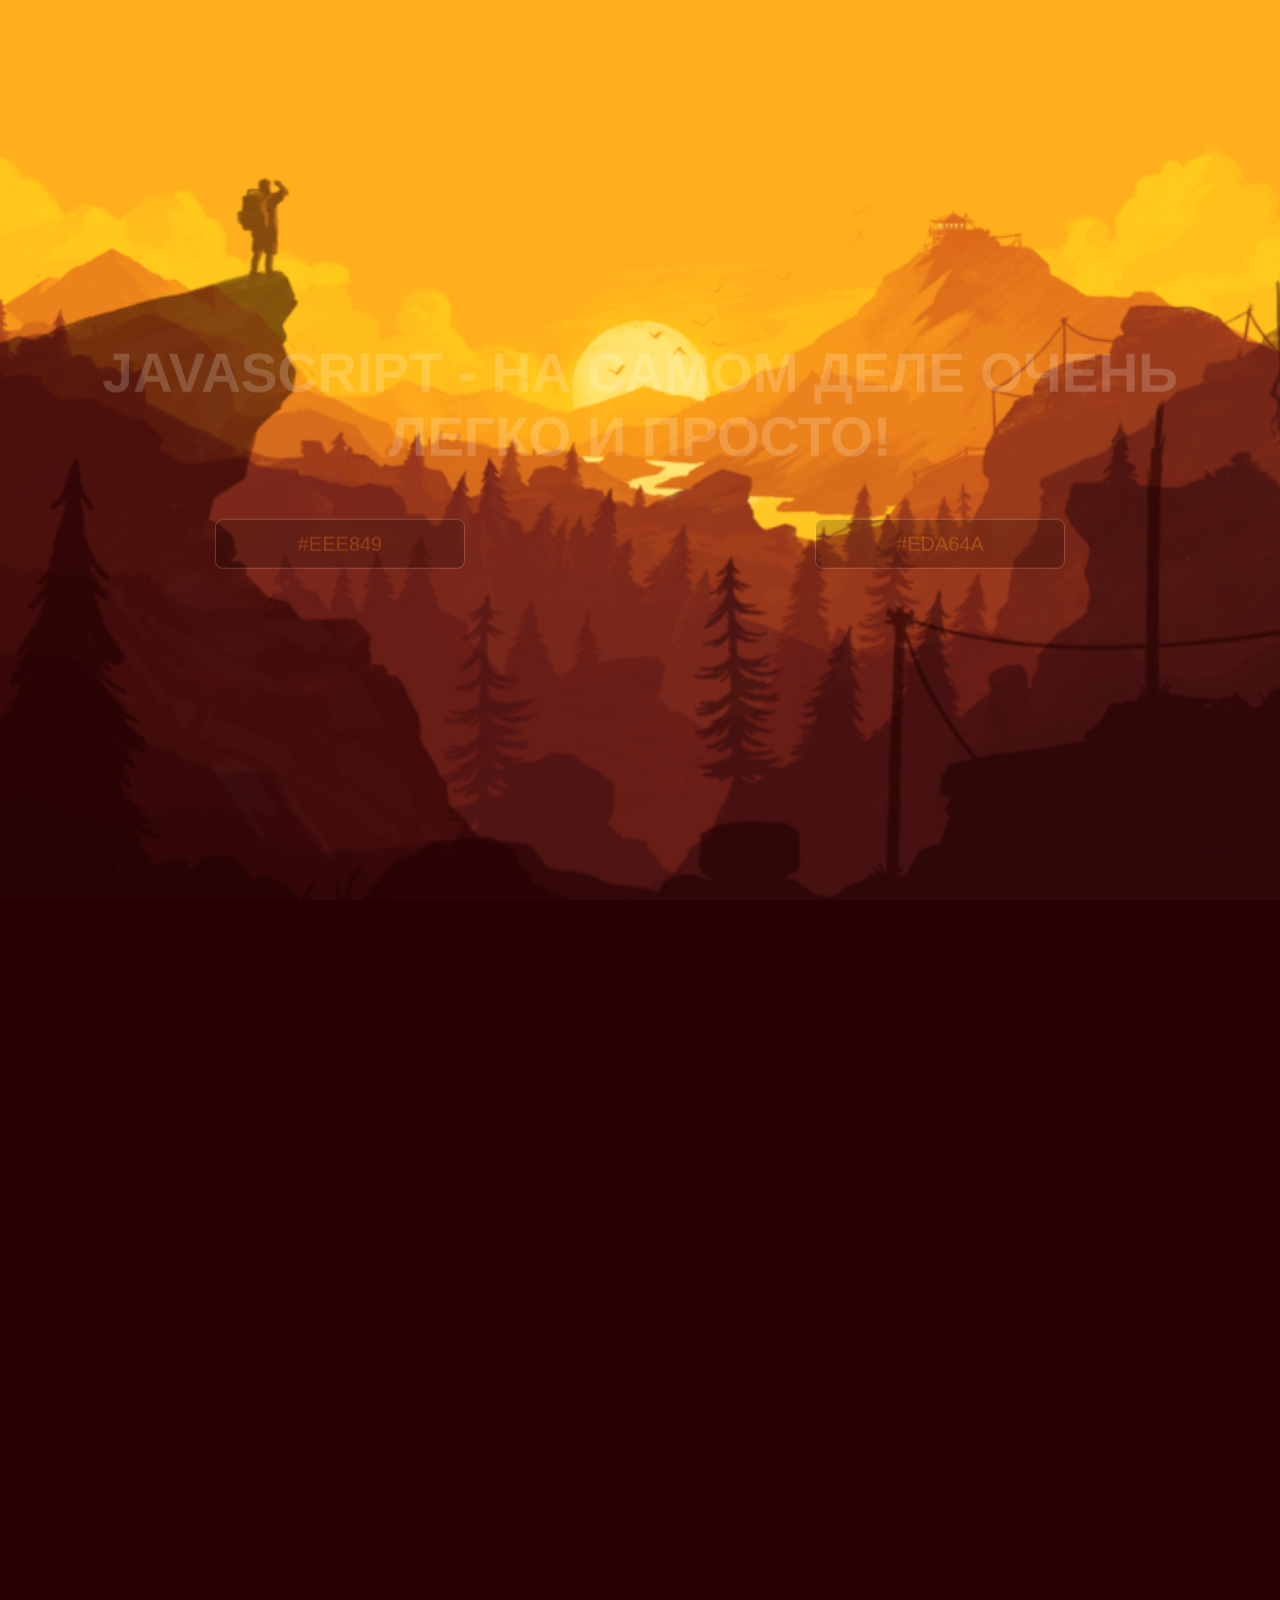
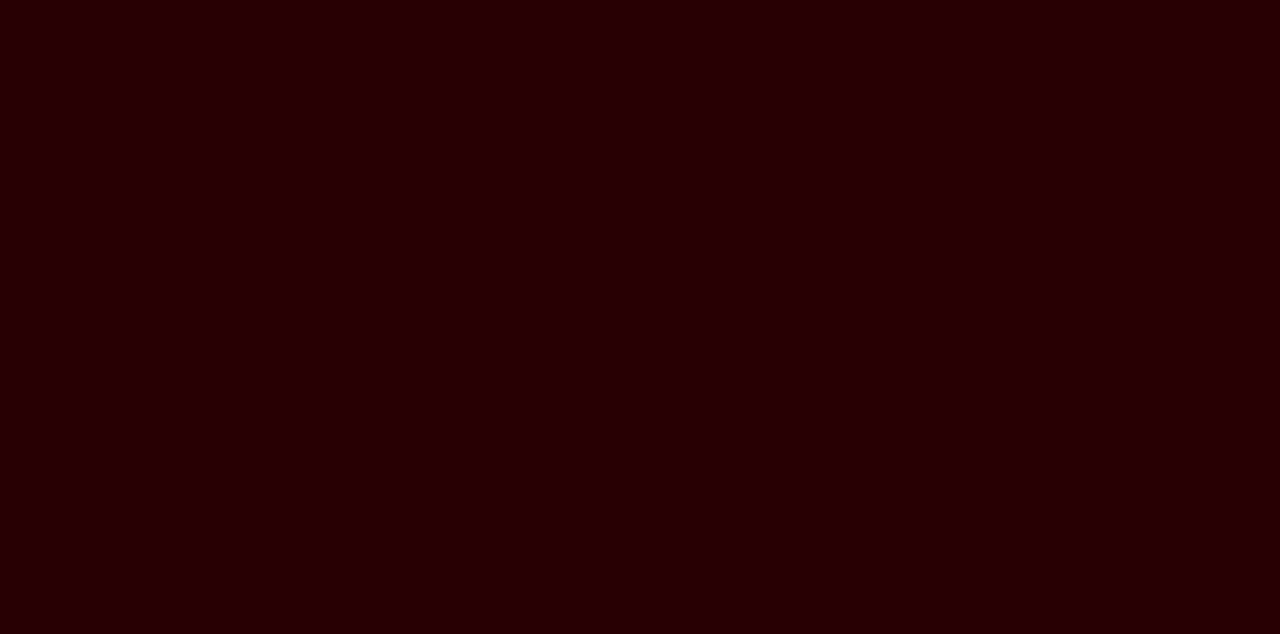
<file: my_html/index.html>
<!DOCTYPE html>
<html lang="en">
<head>

    <meta charset="UTF-8">
    <meta http-equiv="X-UA-Compatible" content="IE=edge">
    <meta name="viewport" content="width=device-width, initial-scale=1.0">

    <title>Java Script</title>

    <link rel="stylesheet" href="css/style.css">
    <link rel="stylesheet" href="css/core.css">


    <script src="libs/gsap/gsap.min.js" defer></script>
    <script src="libs/gsap/ScrollTrigger.min.js" defer></script>
    <script src="libs/gsap/ScrollSmoother.min.js" defer></script>

    <script src="js/main.js" defer></script>
    <script src="js/modal.js" defer></script>

</head>
<body>

<div class="wrapper">
    <div class="content">
        <header class="main-header">
            <div class="layers">
                <div class="layer bg-1" style="background-image: url(img/img/0.png);"></div>
                <div class="layer bg-2" style="background-image: url(img/img/1.png);"></div>
                <div class="layer bg-3" style="background-image: url(img/img/2.png);"></div>
                <div class="layer bg-4" style="background-image: url(img/img/3.png);"></div>
                <div class="layer bg-5" style="background-image: url(img/img/4.png);"></div>
                <div class="layer bg-6" style="background-image: url(img/img/5.png);"></div>
                <div class="layer bg-7" style="background-image: url(img/img/6.png);"></div>
                <div class="layer bg-8" style="background-image: url(img/img/7.png);"></div>
                <div class="layer bg-9" style="background-image: url(img/img/8.png);"></div>
                <div style="z-index: 2" class="main_block">
                    <div class="container">
                        <div class="inner_main">
                            <h1 style="z-index: 1"><strong id="js-color">JavaScript</strong> - на самом деле очень легко и просто!</h1>
                            <div class="colors-buttons">
                                <button class="btn btn-color"></button>
                                <button class="btn btn-color"></button>
                            </div>
                        </div>
                    </div>
                </div>
            </div>
        </header>
        <div class="header">
            <div class="container">
                <div class="inner_header">
                    <a href="index.html">
                        <div class="logotype">
                            <h2>JavaScript</h2>
                        </div>
                    </a>
                    <ul class="menu">
                        <li class="menu_link">
                            <a href="pages/home_works.html">Home Works</a>
                        </li>
                        <li class="menu_link">
                            <a href="pages/lessons.html">Lessons</a>
                        </li>
                        <li class="menu_link">
                            <a href="pages/cardBlock.html">Card block</a>
                        </li>
                        <li class="menu_link">
                            <a href="https://t.me/NurDinBuy16" target="_blank">Send hw</a>
                        </li>
                    </ul>
                    <button class="btn" id="btn-get">Click me!</button>
                </div>
            </div>
        </div>
        <div class="slider_block">
            <div class="container">
                <div class="inner_slider">
                    <div class="slider">
                        <button class="btn-slide" id="prev">&lt;prev</button>
                        <div class="slide active_slide">
                            <div class="slide_card">
                                <h3>regular expression</h3>
                                <p>Простыми словами, регулярное выражение - это набор символов, который задает
                                    определенные
                                    правила для поиска и сопоставления текста. Вы можете использовать регулярные
                                    выражения,
                                    чтобы найти определенные строки в тексте, заменить части строки на другие значения
                                    или
                                    извлечь нужную информацию из текста.</p>
                                <a href="https://developer.mozilla.org/ru/docs/Web/JavaScript/Guide/Regular_expressions"
                                   target="_blank">узнать подробнее</a>
                            </div>
                        </div>
                        <div class="slide">
                            <div class="slide_card">
                                <h3>recursion</h3>
                                <p>Простыми словами, рекурсия - это, когда функция делает повторяющиеся вызовы самой
                                    себя
                                    для решения задачи, пока не достигнет определенного условия выхода из рекурсии.</p>
                                <a href="https://learn.javascript.ru/recursion" target="_blank">узнать подробнее</a>
                            </div>
                        </div>
                        <div class="slide">
                            <div class="slide_card">
                                <h3>json</h3>
                                <p>Простыми словами, JSON - это способ представления данных в виде текста, чтобы они
                                    могли
                                    быть легко поняты и использованы различными программами. Он использует простые
                                    правила
                                    для описания объектов и массивов, а также для представления простых типов данных,
                                    таких
                                    как строки, числа, логические значения и т.д.</p>
                                <a href="https://developer.mozilla.org/ru/docs/Learn/JavaScript/Objects/JSON"
                                   target="_blank">узнать подробнее</a>
                            </div>
                        </div>
                        <div class="slide">
                            <div class="slide_card">
                                <h3>event loop</h3>
                                <p>Простыми словами, event loop похож на дежурного, который непрерывно проверяет,
                                    произошло
                                    ли какое-либо событие, и реагирует на него, когда оно происходит. Он имеет список
                                    задач,
                                    которые нужно выполнить, и он перебирает этот список событий одно за другим,
                                    обрабатывая
                                    каждое событие, когда оно наступает.</p>
                                <a href="https://highload.today/kak-ustroen-event-loop-v-javascript-parallelnaya-model-i-tsikl-sobytij/"
                                   target="_blank">узнать подробнее</a>
                            </div>
                        </div>
                        <button class="btn-slide" id="next">next&gt;</button>
                    </div>
                </div>
            </div>
        </div>

        <div class="botlle">
            <div class="container">
                <div class="bottle_inner">
                    <a href="pages/monster.html">
                        <div class="bowl">
                            <div class="shadow"></div>
                            <div class="liquid"></div>
                        </div>
                    </a>
                </div>
            </div>
        </div>

        <div class="block_video">
            <div class="container">
                <h3 class="title_video">Полезный ролик про Event Loop</h3>
                <div class="inner_block_video">
                    <iframe width="80%" height="450" src="https://www.youtube.com/embed/zDlg64fsQow"
                            title="YouTube video player" frameborder="2"
                            allow="autoplay; clipboard-write; encrypted-media; gyroscope; picture-in-picture; web-share"
                            allowfullscreen></iframe>
                </div>
            </div>
        </div>

        <div class="footer">
            <div class="container">
                <a href="https://www.instagram.com/djamgyrchyev.12/" class="footer_link" target="_blank">
                    <div class="inner_footer">
                        <h2>Made by NurDinBuy and BaiElBuy</h2>
                    </div>
                </a>
            </div>
        </div>
    </div>
</div>


<div class="modal">
    <div class="modal_dialog">
        <div class="modal_content">
            <form action="#">
                <div class="modal_close">&times;</div>
                <div class="modal_title">Мы свяжемся с вами как можно быстрее!</div>
                <input required placeholder="Ваше имя" name="name" type="text" class="modal_input">
                <input required placeholder="Ваш номер телефона" name="phone" type="phone" class="modal_input">
                <button class="btn btn_dark btn_min">Перезвонить мне</button>
            </form>
        </div>
    </div>
</div>

</body>
</html>
</file>
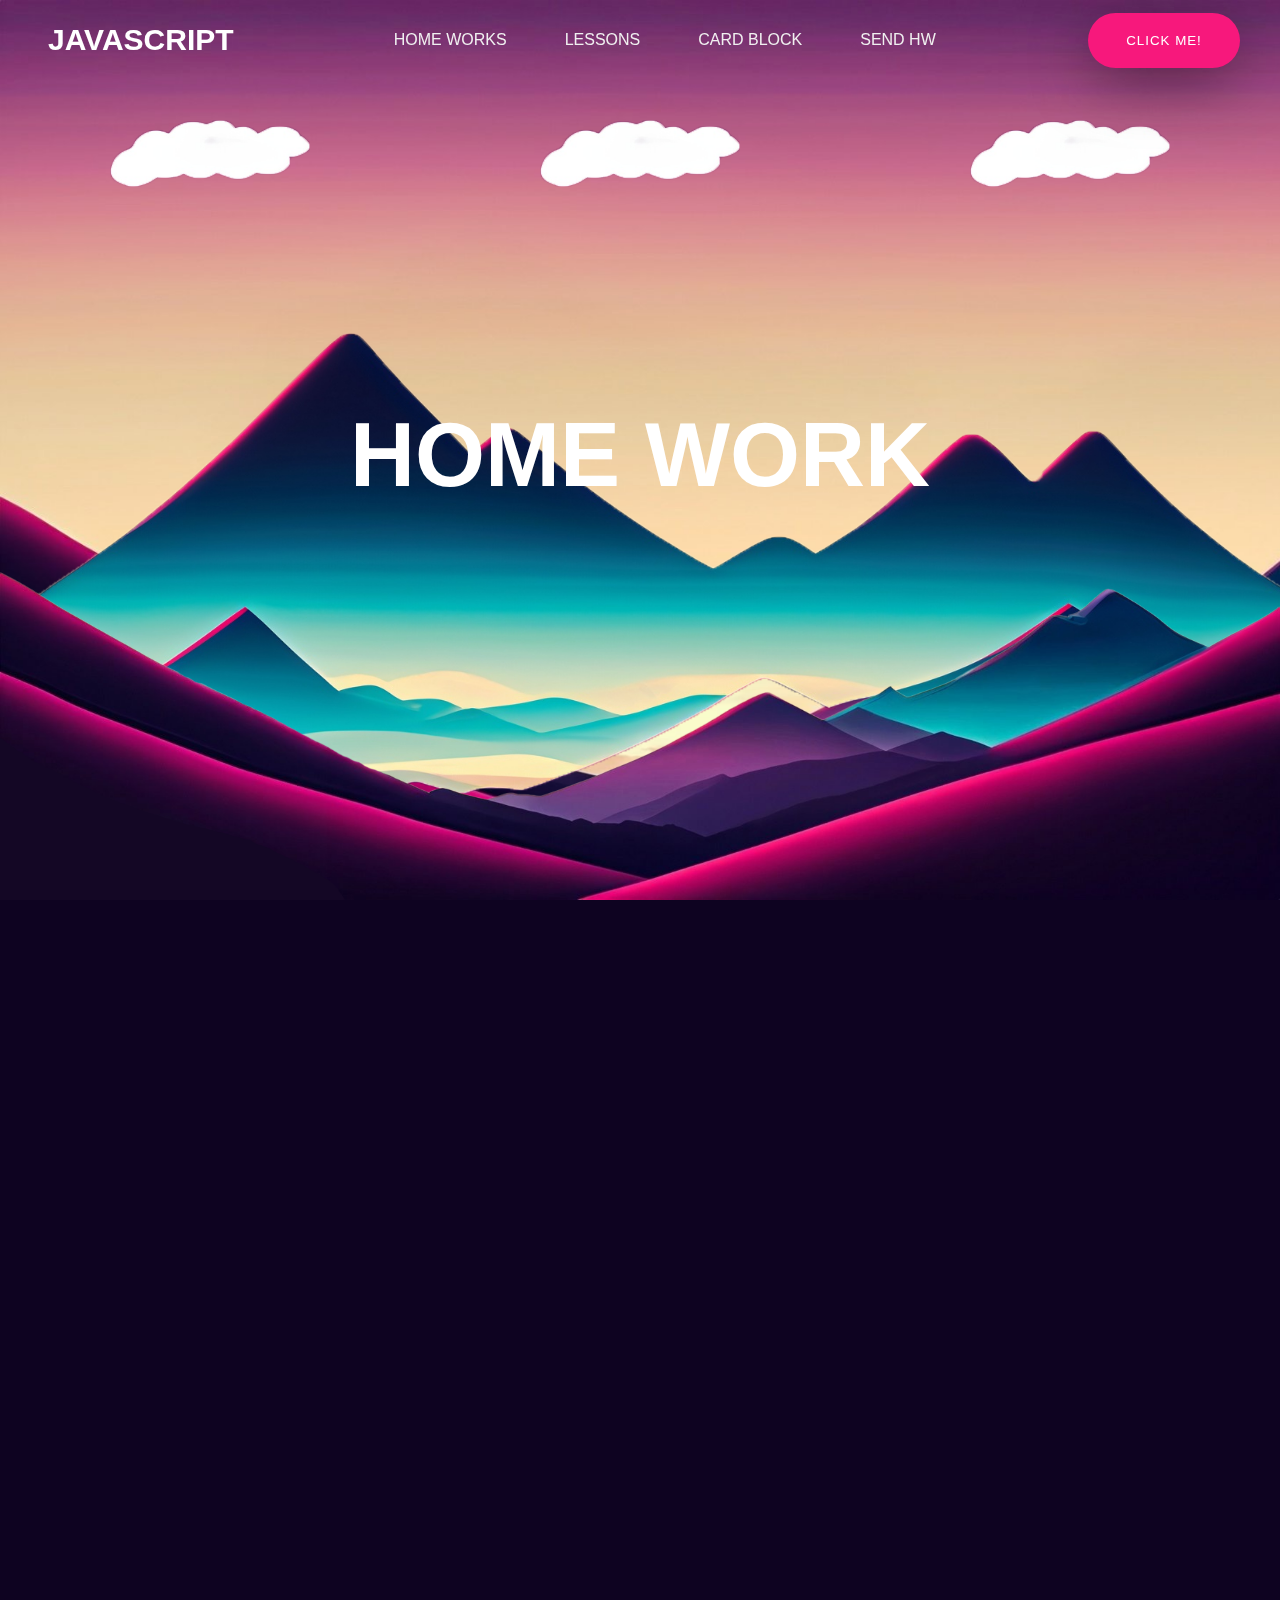
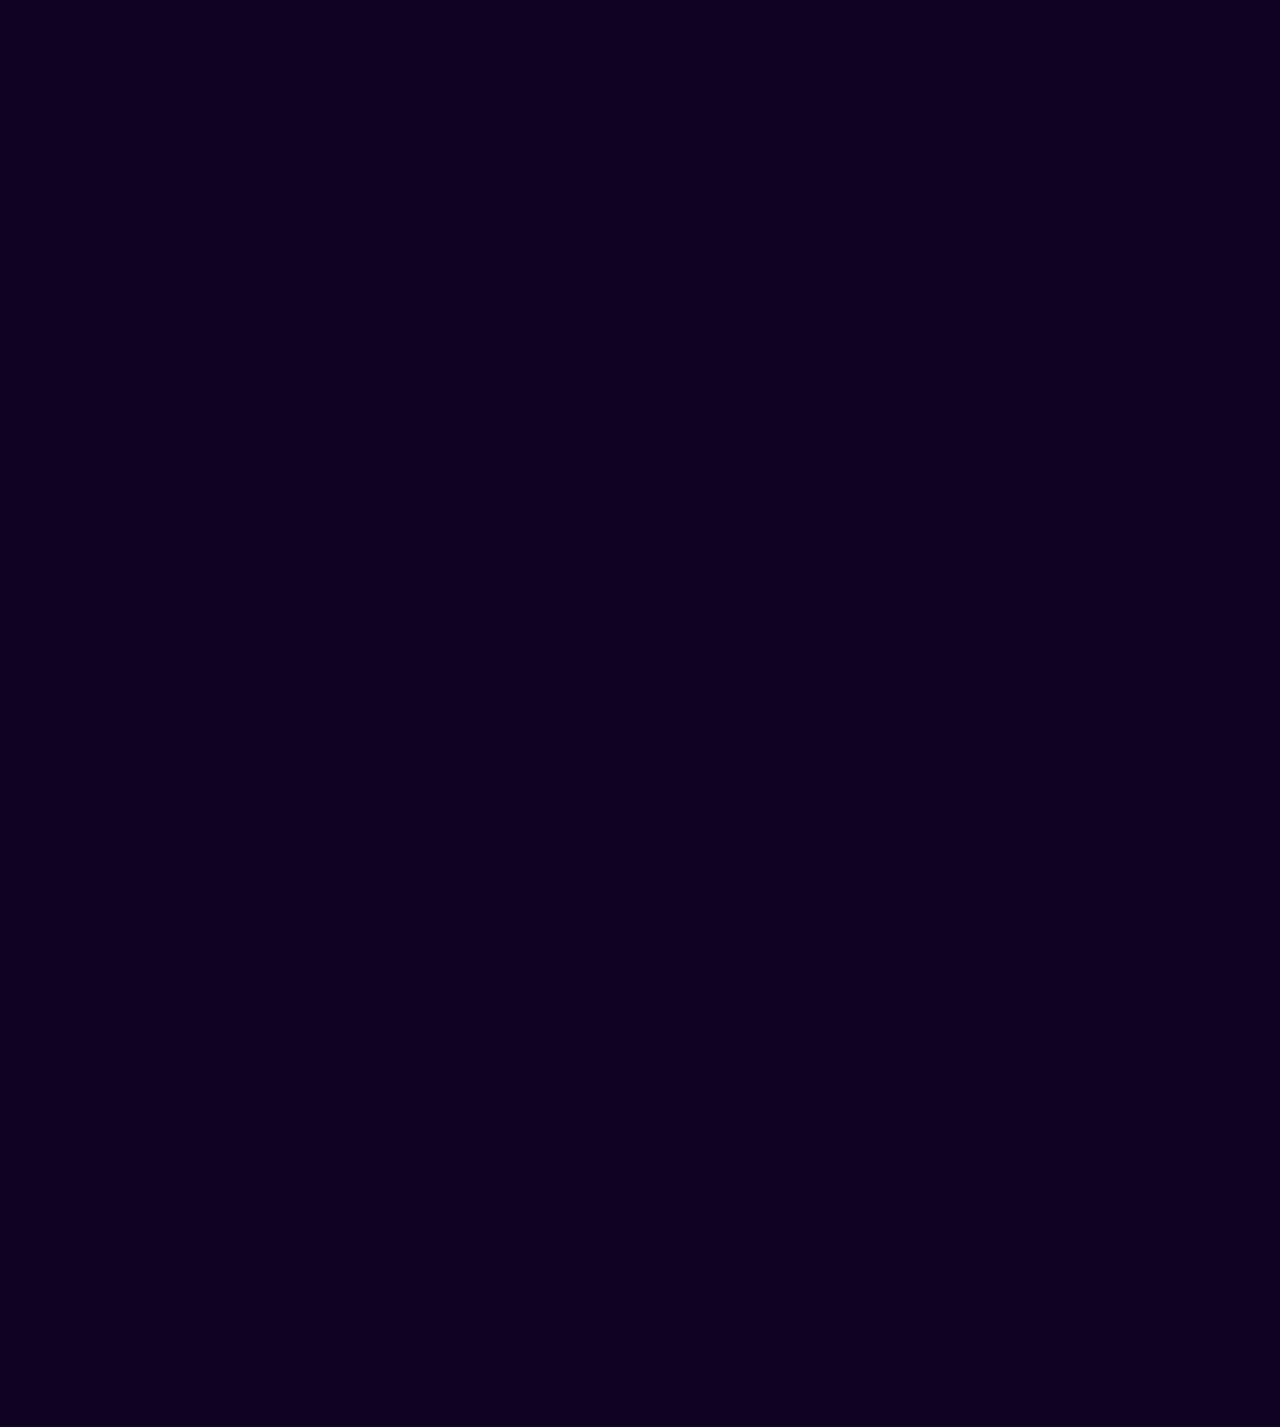
<file: my_html/pages/home_works.html>
<!DOCTYPE html>
<html lang="en">
<head>ч
    <meta charset="UTF-8">
    <title>Home Works</title>
    <link rel="stylesheet" href="../css/style.css">
    <link rel="stylesheet" href="../css/core.css">
    <link rel="stylesheet" href="../css/home_works.css">


</head>
<body>

<div class="wrapper">
    <div class="content">
        <div class="header">
            <div class="container">
                <div class="inner_header">
                    <a href="../index.html">
                        <div class="logotype" style="background-color: transparent; z-index: 4">
                            <h2>Java<span>Script</span></h2>
                        </div>
                    </a>
                    <ul class="menu">
                        <li class="menu_link">
                            <a href="../pages/home_works.html">Home Works</a>
                        </li>
                        <li class="menu_link">
                            <a href="../pages/lessons.html">Lessons</a>
                        </li>
                        <li class="menu_link">
                            <a href="../pages/cardBlock.html">Card block</a>
                        </li>
                        <li class="menu_link">
                            <a href="https://t.me/NurDinBuy16" target="_blank">Send hw</a>
                        </li>
                    </ul>
                        <button class="btn-hw" id="btn-get">Click me!</button>
                        <div class="drip-1"></div>
                        <div class="drip-2"></div>
                        <div class="drip-3"></div>
                </div>
            </div>
        </div>
        <div class="main-hw">
            <h2 class="title-hw">Home Work</h2>
            <img src="../img/img-hw/leftCloud.png" id="leftCloud" class="leftCloud">
            <img src="../img/img-hw/rightCloud.png" id="rightCloud">
            <img src="../img/img-hw/mainCloud.png" id="mainCloud">
            <img class="img layer-1" src="../img/img-hw/layer-1.png">
            <img class="img layer-2" src="../img/img-hw/layer-2.png">
        </div>
        <div class="gmail_block">
            <div class="container">
                <h3>Home work 1 (part 1)</h3>
                <div class="inner_gmail_block">
                    <div class="form_gmail">
                        <label for="gmail_input"></label>
                        <input class="input-hw" type="text" id="gmail_input" placeholder="your gmail">

                        <div class="btn-block">
                            <button class="btn-hw" id="gmail_button">Check gmail</button>
                            <div class="drip-1"></div>
                            <div class="drip-2"></div>
                            <div class="drip-3"></div>
                        </div>
                        <span class="checker" id="gmail_result"></span>
                    </div>
                </div>
            </div>
        </div>
        <div class="move_block">
            <div class="container">
                <h3>Home work 1 (part 2)</h3>
                <div class="inner_move_block">
                    <div class="parent_block">
                        <div class="child_block"></div>
                    </div>
                </div>
            </div>
        </div>
        <div class="stopwatch">
            <div class="container">
                <h3>Home work 2 </h3>
                <div class="time">
                    <div class="time_block">
                        <div class="interval" id="minutesS">0</div>
                        <div class="break">:</div>
                        <div class="interval" id="secondsS">0</div>
                        <div class="break">:</div>
                        <div class="interval" id="ml-secondsS">0</div>
                    </div>
                </div>
                <div class="time_buttons">
                    <div class="btn-block">
                        <button class="btn-hw" id="start">Start</button>
                        <div class="drip-1"></div>
                        <div class="drip-2"></div>
                        <div class="drip-3"></div>
                    </div>
                    <div class="btn-block">
                        <button class="btn-hw" id="stop">Stop</button>
                        <div class="drip-1"></div>
                        <div class="drip-2"></div>
                        <div class="drip-3"></div>
                    </div>
                    <div class="btn-block">
                        <button class="btn-hw" id="reset">Reset</button>
                        <div class="drip-1"></div>
                        <div class="drip-2"></div>
                        <div class="drip-3"></div>
                    </div>
                </div>
            </div>
        </div>
        <div class="footer-hw">
            <div class="container">
                <a href="https://www.instagram.com/nurdinbuy/" target="_blank">
                    <div class="inner_footer">
                        <h2>Made by NurDinBuy and BaiElBuy</h2>
                    </div>
                </a>
            </div>
        </div>
    </div>
</div>
<div class="modal">
    <div class="modal_dialog">
        <div class="modal_content">
            <form action="#">
                <div class="modal_close">&times;</div>
                <div class="modal_title">Мы свяжемся с вами как можно быстрее!</div>
                <input required placeholder="Ваше имя" name="name" type="text" class="modal_input">
                <input required placeholder="Ваш номер телефона" name="phone" type="phone" class="modal_input">
                <button class="btn btn_dark btn_min">Перезвонить мне</button>
            </form>
        </div>
    </div>
</div>

</body>
<script src="../libs/gsap/ScrollSmoother.min.js" ></script>
<script src="../libs/gsap/ScrollTrigger.min.js" ></script>
<script src="../libs/gsap/gsap.min.js" ></script>
<script src="../js/main.js"></script>
<script src="../js/home_works.js"></script>
<script src="../js/modal.js"></script>
</html>
</file>
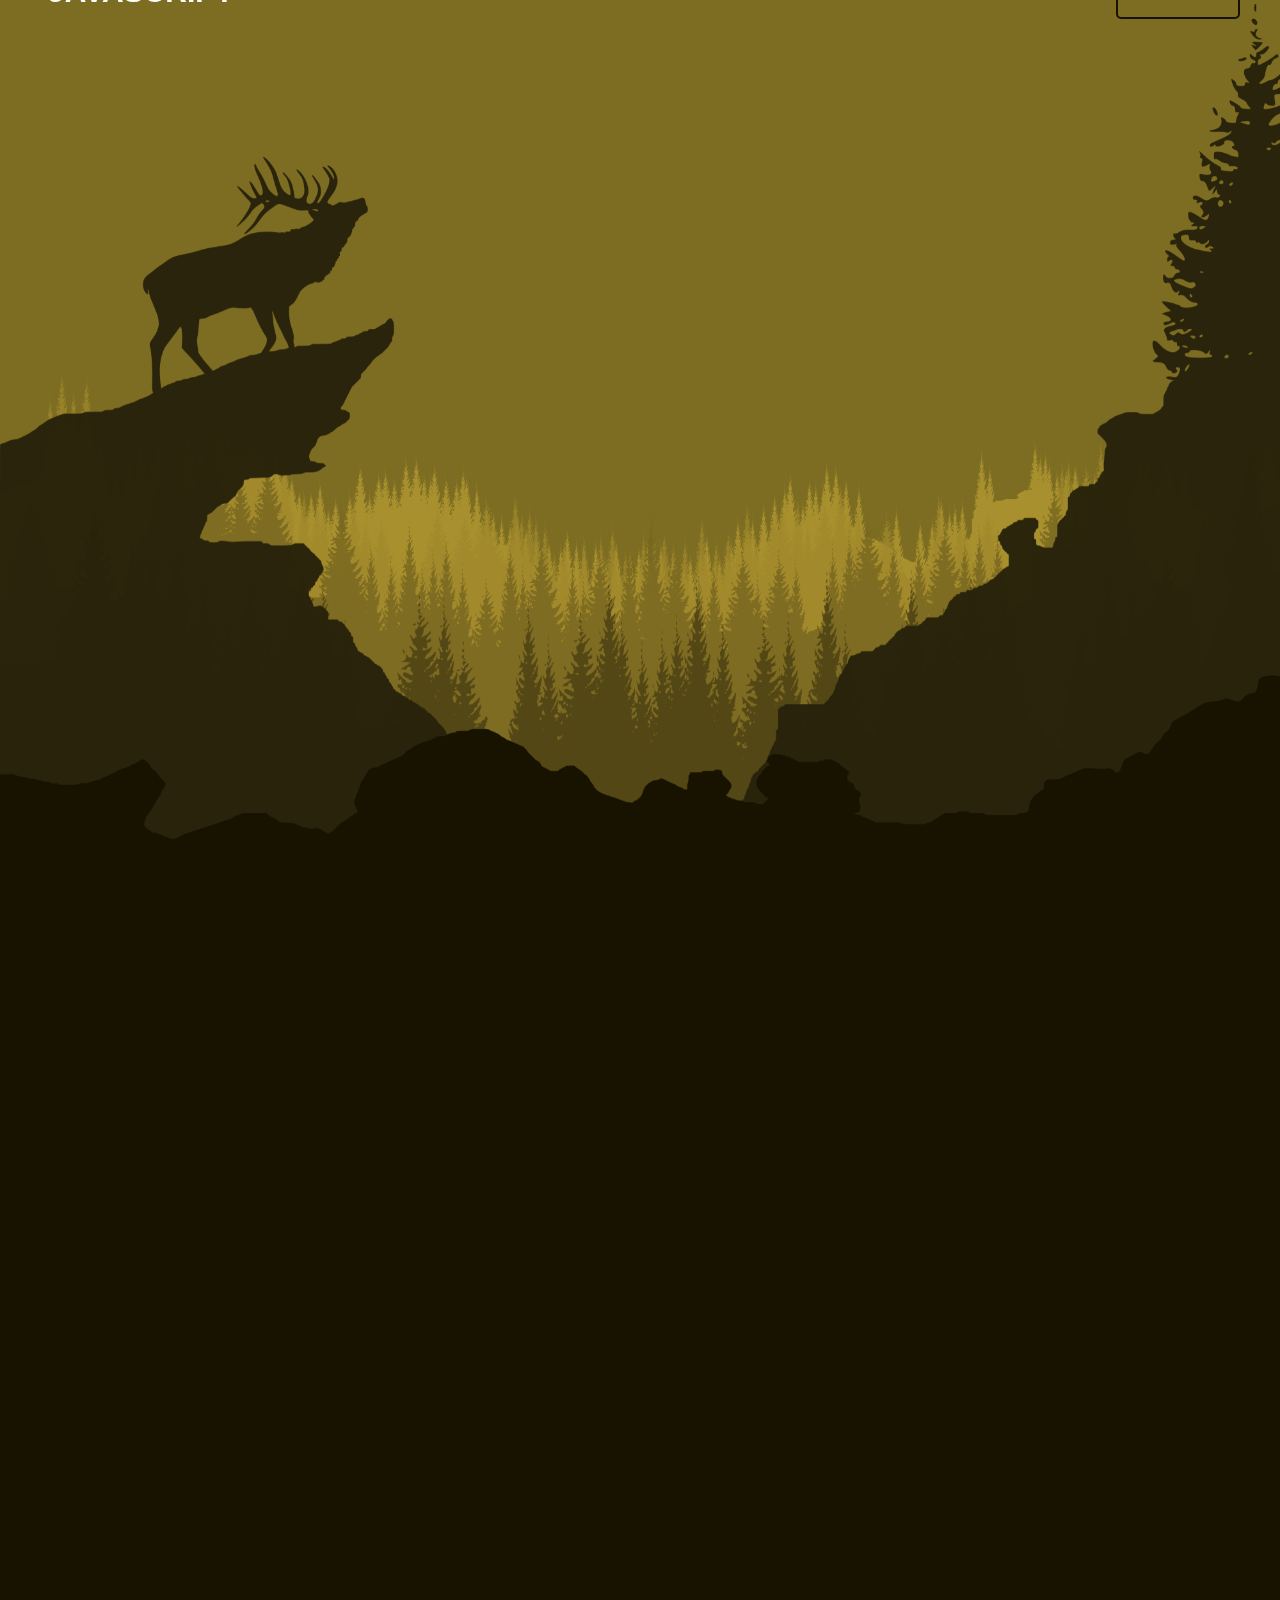
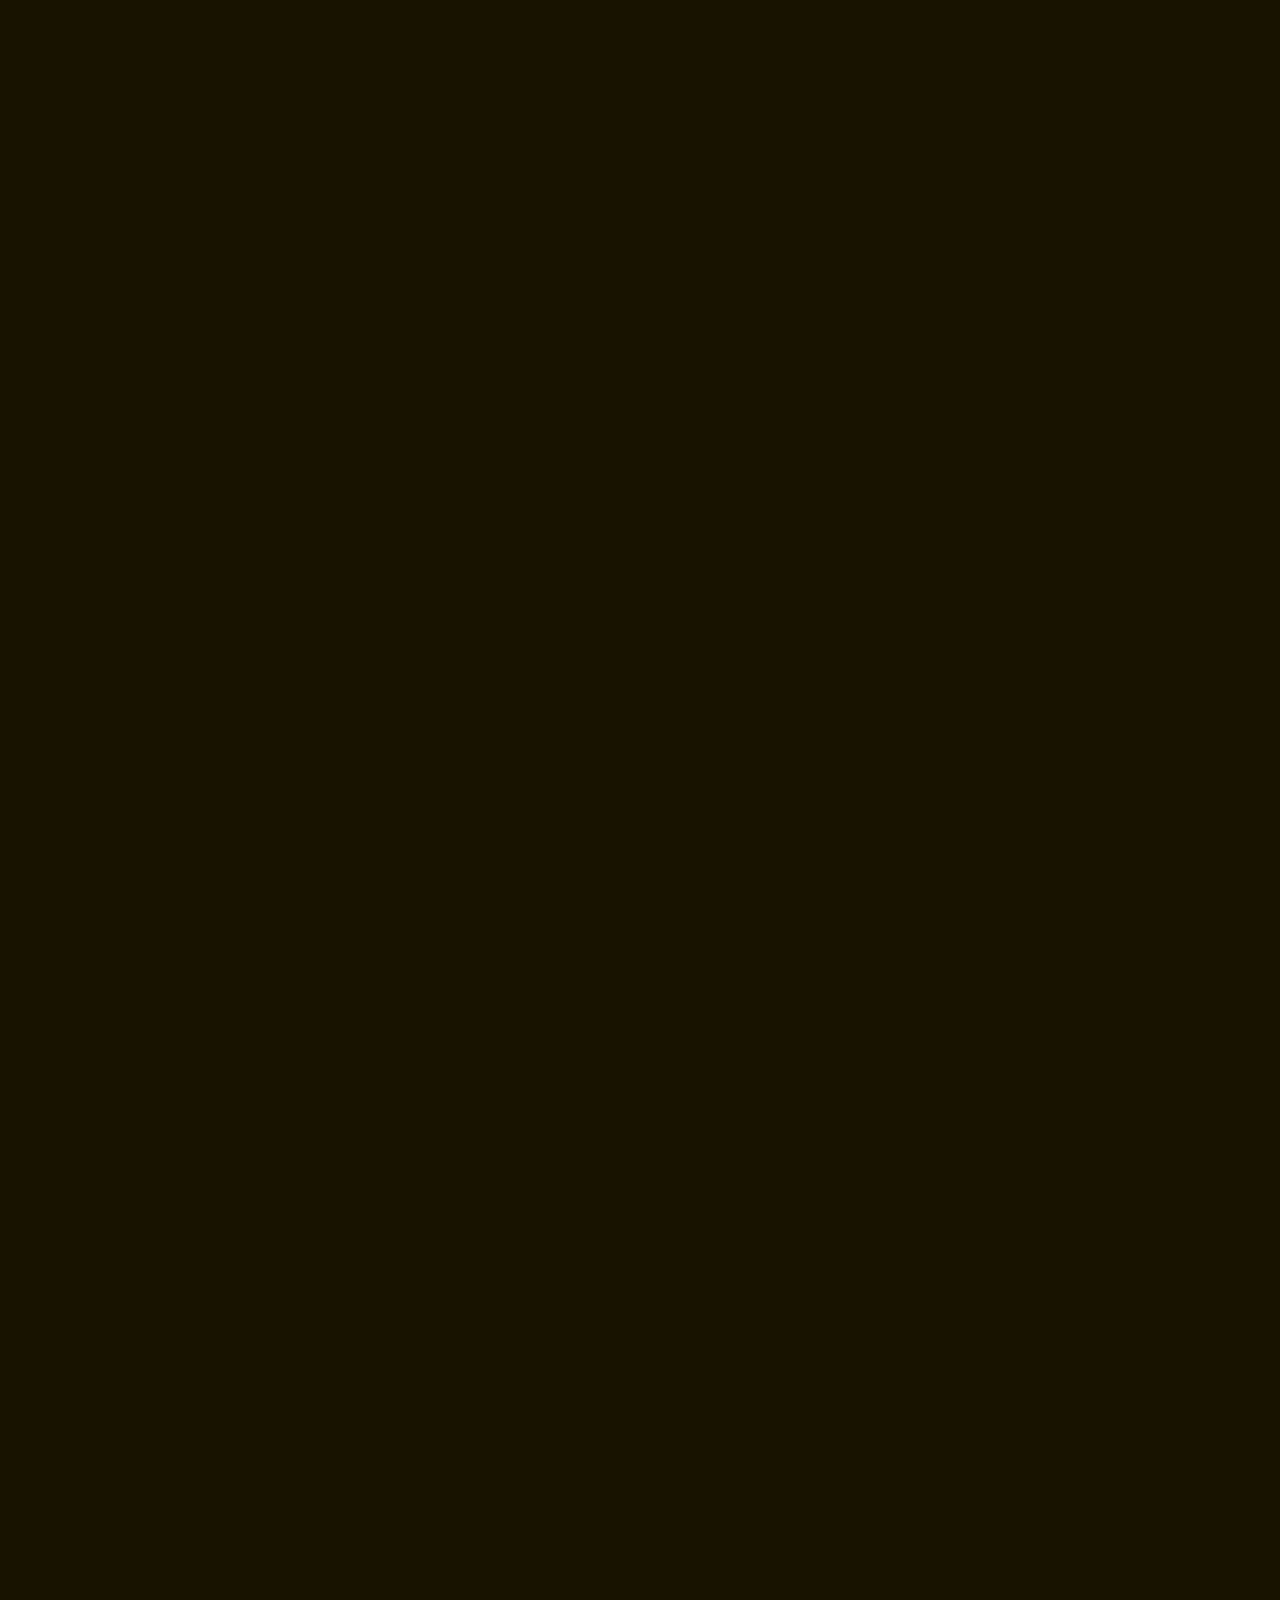
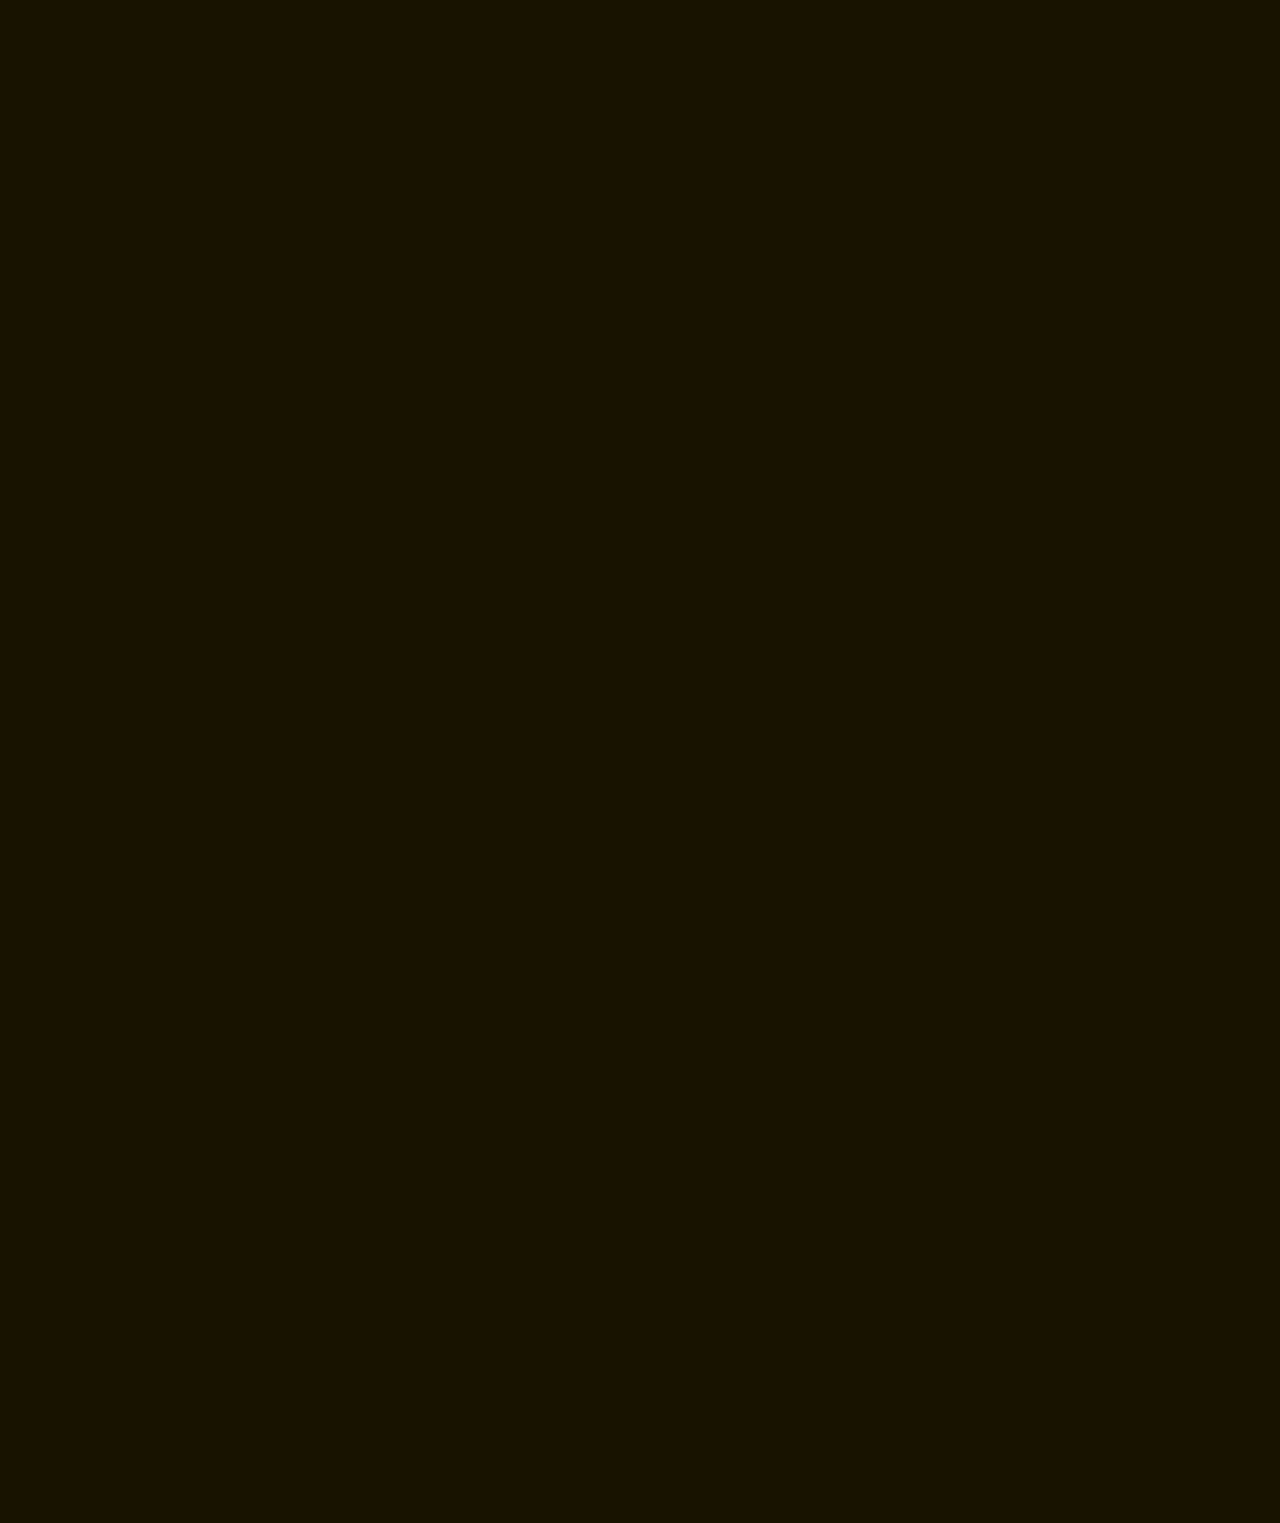
<file: my_html/pages/lessons.html>
<!DOCTYPE html>
<html lang="en">
<head>
    <meta charset="UTF-8">
    <title>Lessons</title>
    <link rel="stylesheet" href="../css/style.css">
    <link rel="stylesheet" href="../css/core.css">
    <link rel="stylesheet" href="../css/lessons.css">
    <link rel="stylesheet" href="../css/home_works.css">
</head>
<body style="background: #181200">

<div class="wrapper-ls">
    <div class="header" style="z-index: 100000000;  background-color: transparent;">
        <div class="container">
            <div class="inner_header">
                <a href="../index.html">
                    <div class="logotype" style="background-color: transparent">
                        <h2>Java<span>Script</span></h2>
                    </div>
                </a>
                <ul class="menu">
                    <li class="menu_link">
                        <a href="../pages/home_works.html">Home Works</a>
                    </li>
                    <li class="menu_link">
                        <a href="../pages/lessons.html">Lessons</a>
                    </li>
                    <li class="menu_link">
                        <a href="../pages/cardBlock.html">Card block</a>
                    </li>
                    <li class="menu_link">
                        <a href="https://t.me/NurDinBuy16" target="_blank">Send hw</a>
                    </li>
                </ul>
                <button class="btn-ls" id="btn-get">Click me!</button>
            </div>
        </div>
    </div>
    <div class="main-block-ls">
        <div class="main_ls">
            <div class="main-fon">
                <img src="../img/lesson_img/sky.png" class="main-lesson-layer bg-1">
                <img src="../img/lesson_img/sun.png" class="main-lesson-layer bg-2" >
                <img class="main-lesson-layer bg-3 " src="../img/lesson_img/mountain.png" >
                <img src="../img/lesson_img/birds.png" class="main-lesson-layer bg-4" >
                <img src="../img/lesson_img/valley1.png" class="main-lesson-layer bg-5" >
                <img src="../img/lesson_img/valley2.png" class="main-lesson-layer bg-6" >
                <img src="../img/lesson_img/valley3.png"  class="main-lesson-layer bg-7" >
                <img src="../img/lesson_img/valley4.png"   class="main-lesson-layer bg-8">
                <img class="main-lesson-layer bg-9" src="../img/lesson_img/valley5.png" >
            </div>
        </div>
    </div>
    <div class="main-shedow">
        <div class="main-filter">
            <div class="main-filter-block">
                <img src="../img/lesson_img/filler.png" class="main-lesson-shedow" >
            </div>
        </div>
    </div>
    <h2 class="title-Lesson">
        <span id="l">L</span>
        <span id="e">e</span>
        <span id="s">s</span>
       <span id="s2">s</span>
        <span id="o">o</span>
        <span id="n">n</span>
    </h2>
    <div  class="phone_block">
        <div class="container">
            <h3>Phone checker</h3>
            <div class="inner_phone_block">
                <div class="form_phone">
                    <label for="phone_input"></label>
                    <input type="text" id="phone_input" placeholder="+996 XXX XX-XX-XX">
                    <button class="btn" id="phone_button">Check number</button>
                    <span class="checker" id="phone_result"></span>
                </div>
            </div>
        </div>
    </div>
    <div class="tab_slider">
        <div class="container">
            <h3>tab slider</h3>
            <div class="inner_tab_slider">
                <div class="tab_contents_block">
                    <div class="tab_content_block">
                        <h4>Делегирование событий</h4>
                        <p>В JavaScript делегирование событий - это когда мы используем один обработчик событий для
                            группы элементов, вместо того чтобы назначать отдельный обработчик каждому элементу. Когда
                            происходит событие на одном из элементов, оно перехватывается общим обработчиком, который
                            определяет, какой элемент вызвал событие, и выполняет соответствующие действия.</p>
                    </div>
                    <div class="tab_content_block">
                        <h4>classList</h4>
                        <p>classList в JavaScript - это свойство, которое позволяет нам работать с классами элемента
                            HTML. С помощью classList мы можем добавлять, удалять или проверять наличие классов у
                            элемента. Допустим, у нас есть элемент на веб-странице, и мы хотим изменить его классы с
                            помощью JavaScript. Вместо того, чтобы обращаться напрямую к атрибуту class, мы можем
                            использовать свойство classList этого элемента. </p>
                    </div>
                    <div class="tab_content_block">
                        <h4>add()</h4>
                        <p>Метод add позволяет добавить новый класс к списку классов элемента. Например,
                            element.classList.add('new-class') добавит класс с именем "new-class" к элементу.</p>
                    </div>
                    <div class="tab_content_block">
                        <h4>remove()</h4>
                        <p>Метод remove позволяет удалить класс из списка классов элемента. Например,
                            element.classList.remove('old-class') удалит класс с именем "old-class" из элемента.</p>
                    </div>
                    <div class="tab_content_block">
                        <h4>contains()</h4>
                        <p>Метод contains позволяет проверить, содержит ли элемент определенный класс. Он возвращает
                            true, если класс присутствует, и false, если его нет. Например,
                            element.classList.contains('highlight') вернет true, если у элемента есть класс
                            "highlight".</p>
                    </div>


                    <div class="tab_content_items">
                        <div class="tab_content_item tab_content_item_active">Делегирование событий</div>
                        <div class="tab_content_item">Class List</div>
                        <div class="tab_content_item">add()</div>
                        <div class="tab_content_item">remove()</div>
                        <div class="tab_content_item">contains()</div>
                    </div>
                </div>
            </div>
        </div>
    </div>
    <div class="converter">
        <div class="container">
            <h3>CONVERTER</h3>
            <div class="inner_converter">
                <div class="som">
                    <label for="som">Som</label>
                    <input type="number" id="som">
                </div>
                <div class="usd">
                    <label for="usd">Usd</label>
                    <input type="number" id="usd">
                </div>
                <div class="eur">
                    <label for="eur">Eur</label>
                    <input type="number" id="eur">
                </div>
                <div class="eur">
                    <label for="ruble">Rub</label>
                    <input type="number" id="ruble">
                </div>
            </div>
        </div>
    </div>

    <div class="card_switcher">
        <div class="container">
            <h3>Card Switcher</h3>
            <div class="inner_card_switcher">
                <button class="btn" id="btn-prev">prev</button>
                <div class="card"></div>
                <button class="btn" id="btn-next">next</button>
            </div>
        </div>
    </div>

    <div class="weather">
        <div class="container">
            <div class="inner_weather">
                <div>
                    <input type="text" class="cityName" placeholder="Найти погоду в...">
                </div>
                <div>
                    <span class="city"></span>
                    <hr>
                    <span class="temp"></span>
                </div>
            </div>
        </div>
    </div>

    <div class="footer" style="background-color: transparent">
        <div class="container">
            <a href="https://www.instagram.com/nurdinbuy/" target="_blank">
                <div class="inner_footer">
                    <h2 style="color: #f0f0f0">Made by NurDinBuy and BaiElBuy </h2>
                </div>
            </a>
        </div>
    </div>
</div>

<div class="modal">
    <div class="modal_dialog">
        <div class="modal_content">
            <form action="#">
                <div class="modal_close">&times;</div>
                <div class="modal_title">Мы свяжемся с вами как можно быстрее!</div>
                <input required placeholder="Ваше имя" name="name" type="text" class="modal_input">
                <input required placeholder="Ваш номер телефона" name="phone" type="phone" class="modal_input">
                <button class="btn btn_dark btn_min">Перезвонить мне</button>
            </form>
        </div>
    </div>
</div>

</body>
<script src="../libs/gsap/gsap.min.js"></script>
<script src="../libs/gsap/ScrollTrigger.min.js"></script>
<script src="../libs/gsap/ScrollSmoother.min.js"></script>
<script src="../js/lesson.js"></script>
<script src="../js/modal.js"></script>
<script src="../js/main.js"></script>
</html>
</file>
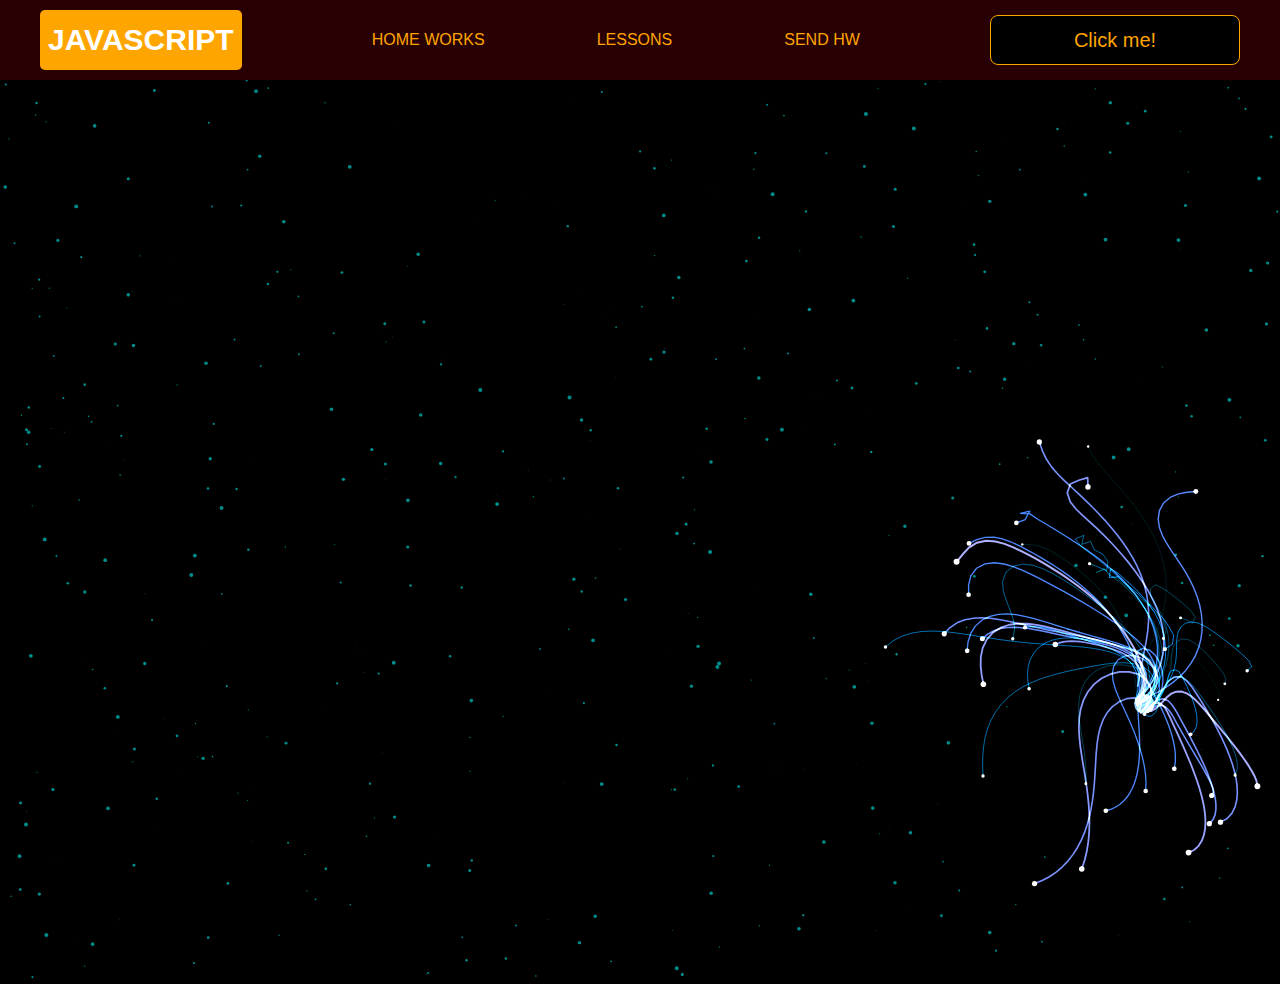
<file: my_html/pages/monster.html>
<!DOCTYPE html>
<html lang="en">
<head>
    <meta charset="UTF-8">
    <title>Monster</title>
    <link rel="stylesheet" href="../css/style.css">
    <link rel="stylesheet" href="../css/core.css">
    <link rel="stylesheet" href="../css/monster.css">
</head>
<body>
<div class="wrapper">
    <div class="header">
        <div class="container">
            <div class="inner_header">
                <a href="../index.html">
                    <div class="logotype">
                        <h2>Java<span>Script</span></h2>
                    </div>
                </a>
                <ul class="menu">
                    <li class="menu_link">
                        <a href="../pages/home_works.html">Home Works</a>
                    </li>
                    <li class="menu_link">
                        <a href="../pages/lessons.html">Lessons</a>
                    </li>
                    <li class="menu_link">
                        <a href="https://t.me/NurDinBuy16" target="_blank">Send hw</a>
                    </li>
                </ul>
                <button class="btn" id="btn-get">Click me!</button>
            </div>
        </div>
    </div>
</div>
<canvas id="canvas"></canvas>

<div class="modal">
    <div class="modal_dialog">
        <div class="modal_content">
            <form action="#">
                <div class="modal_close">&times;</div>
                <div class="modal_title">Мы свяжемся с вами как можно быстрее!</div>
                <input required placeholder="Ваше имя" name="name" type="text" class="modal_input">
                <input required placeholder="Ваш номер телефона" name="phone" type="phone" class="modal_input">
                <button class="btn btn_dark btn_min">Перезвонить мне</button>
            </form>
        </div>
    </div>
</div>

</body>
<script src="../js/monster.js"></script>
<script src="../js/modal.js"></script>
</html>
</file>
<file: my_html/css/style.css>
/* HEADER */
body{
    background-color: #280003;
}
.header {
    height: 80px;
    background-color: #280003;
    display: flex;
    align-items: center;
    width: 100%;
    position: fixed;
    top: 0;
    z-index: 2;
}

.inner_header {
    height: 100%;
    display: flex;
    align-items: center;
    justify-content: space-between;
}

/* LOGOTYPE */

.logotype {
    display: flex;
    align-items: center;
    justify-content: center;
    font-size: 22px;
    height: 60px;
    width: fit-content;
    background: var(--orange);
    padding: 8px;
    color: white;
    border-radius: 5px;
    cursor: pointer;
}

/* HEADER MENU */

.menu {
    display: flex;
    justify-content: space-around;
    width: 600px;
}

.menu_link a {
    color: var(--orange);
    text-transform: uppercase;
}

.menu_link a:hover {
    text-decoration: underline;
}

/* MAIN BLOCK */

.main_block {
    padding: 100px 0;
    position: absolute;
    width: 100%;
    top: 15%;
    transform: translate3d(0,calc(var(--transition) / 4.3));
}

/*Scroll*/
.content{
    will-change: transform;
}
.main-header{
    position: relative;
}
.main-header::after{
    content: '';
    position: absolute;
    z-index: 100;
    width: 100%;
    background-image: url("../img/ground.png");
    background-size: cover;
    background-repeat: no-repeat;
    background-position: center;
}
.layers{
    height: 100vh;
    display: flex;
    align-items: center;
    justify-content: center;
    text-align: center;
    overflow: hidden;
    position: relative;
}
.layer{
    height: 100%;
    width: 100%;
    position: absolute;
    background-size: cover;
    background-repeat: no-repeat;
    background-position: center;
    will-change: transform;
    margin-top: calc(var(--index) * 1);
    transition: var(--transition);
}
.bg-1{
    transform: translate3d(0, calc(var(--scrollTop) / 4.7), 0);
    z-index: 0;
}
.bg-2{
    transform: translate3d(0, calc(var(--scrollTop) * .95), 0);
    z-index: 0;
}
.bg-3{
    transform: translate3d(0, calc(var(--scrollTop) * .90), 0);
    z-index: 2;
}
.bg-4{
    transform: translate3d(0, calc(var(--scrollTop) * .85), 0);
    z-index: 2;
}
.bg-5{
    transform: translate3d(0, calc(var(--scrollTop) * .80), 0);
    z-index: 2;
}
.bg-6{
    transform: translate3d(0, calc(var(--scrollTop) * .75), 0);
    z-index: 2;
}
.bg-7{
    transform: translate3d(0, calc(var(--scrollTop) * 0.5), 0);
    z-index: 2;
}
.bg-8{
    transform: translate3d(0, calc(var(--scrollTop) * .20), 0);
    z-index: 2;
}
.bg-9{
    transform: translate3d(0, calc(var(--scrollTop) / 9.7), 0);
    z-index: 2;
}
.layer__header{
    z-index: 1;
    transform: translate3d(0, calc(var(--scrollTop) / 4), 0);
    transition: var(--transition);
    will-change: transform;
    text-transform: uppercase;
    font-weight: 900;
    color: var(--textColor);
    text-shadow: 0 0 15px #f5cb70;

}
/* BUTTONS COLOR PICKER */

.colors-buttons {
    display: flex;
    justify-content: space-around;
    margin-top: 50px;
}

.btn-color {
    border-radius: 20px;
    border-color: white !important;
}

/* FOOTER */

.footer {
    background: var(--orange);
    width: 100%;
}

.inner_footer {
    display: flex;
    align-items: center;
    justify-content: center;
    height: 100px;
}

.footer h2 {
    text-transform: uppercase;
    color: #280003;
    font-weight: 600;
}


/* SLIDER BLOCK */

.slider_block {
    padding: 100px 0;
    transition: var(--transition);

}

.slider {
    position: relative;
    width: 100%;
    height: 300px;
    overflow: hidden;
    border: 3px solid var(--orange);
    border-radius: 20px;
    display: flex;
    align-items: center;
    justify-content: space-between;
    padding: 0 30px;
    transform: translate3d(0,calc(var(--transition) * 6),0);
}

.slide {
    position: absolute;
    top: 60px;
    left: 0;
    width: 100%;
    height: 100%;
    display: none;
    transition: opacity 0.5s ease-in-out;
}

.slide_card {
    color: white;
    margin: 0 auto;
    width: 500px;
    text-align: center;
}

.slide_card h3 {
    color: white;
    text-transform: uppercase;
    font-size: 22px;
}

.slide_card p {
    font-size: 16px;
    text-align: justify;
    margin: 10px 0;
}

.slide_card a {
    color: var(--orange);
    text-decoration: underline;
}

.slide.active_slide {
    display: block;
}

/* VIDEO BLOCK */

.block_video {
    padding: 100px 0;
}

.inner_block_video {
    display: flex;
    justify-content: center;
    margin-top: 50px;
}

/* MODAL */

.modal {
    position: fixed;
    height: 100%;
    width: 100%;
    top: 0;
    left: 0;
    z-index: 200000000;
    background: rgba(0, 0, 0, 0.8);
    display: none;
}

.modal_dialog {
    max-width: 500px;
    margin: 150px auto;
}

.modal_content {
    position: relative;
    width: 100%;
    padding: 40px;
    background-color: black;
    border: 2px solid var(--orange);
    border-radius: 4px;
    max-height: 80vh;
    overflow-y: auto;
}

.modal_content form {
    display: flex;
    flex-direction: column;
    align-items: center;
}

.modal_close {
    position: absolute;
    top: 8px;
    right: 14px;
    font-size: 30px;
    color: red;
    opacity: 0.5;
    font-weight: 700;
    border: none;
    background-color: transparent;
    cursor: pointer;
}

.modal_title {
    text-align: center;
    font-size: 22px;
    text-transform: uppercase;
    color: white;
}

.modal_input, .btn_min {
    width: 100% !important;
    margin-top: 10px;
}


/*-------BOTTLE-------*/

/*.botlle {*/
/*    background: black;*/
/*    padding: 100px 0;*/
/*}*/

/*.bottle_inner {*/
/*    display: flex;*/
/*    justify-content: center;*/
/*    align-items: center;*/
/*}*/

/*.bowl {*/
/*    position: relative;*/
/*    width: 300px;*/
/*    height: 300px;*/
/*    background: rgba(255, 255, 255, 0.1);*/
/*    border-radius: 50%;*/
/*    border: 8px solid transparent;*/
/*    animation: animate 5s linear infinite;*/
/*    transform-origin: bottom center;*/
/*    animation-play-state: run;*/
/*}*/

/*@keyframes animate {*/
/*    0% {*/
/*        transform: rotate(0deg);*/
/*    }*/
/*    25% {*/
/*        transform: rotate(22deg);*/
/*    }*/
/*    50% {*/
/*        transform: rotate(0deg);*/
/*    }*/
/*    75% {*/
/*        transform: rotate(-22deg);*/
/*    }*/
/*    100% {*/
/*        filter: hue-rotate(360deg);*/
/*    }*/
/*}*/

/*.bowl::before {*/
/*    content: "";*/
/*    position: absolute;*/
/*    top: -15px;*/
/*    left: 50%;*/
/*    transform: translateX(-50%);*/
/*    width: 40%;*/
/*    height: 30px;*/
/*    border: 15px solid #444;*/
/*    border-radius: 50%;*/
/*    box-shadow: 0 10px #222;*/

/*}*/

/*.bowl::after {*/
/*    content: "";*/
/*    position: absolute;*/
/*    top: 35%;*/
/*    left: 50%;*/
/*    transform: translate(-50%, -50%);*/
/*    width: 150px;*/
/*    height: 60px;*/
/*    background: rgba(255, 255, 255, 0.05);*/
/*    transform-origin: center;*/
/*    animation: animatebowlshadow 5s linear infinite;*/
/*    border-radius: 50%;*/
/*    animation-play-state: running;*/

/*}*/


/*@keyframes animatebowlshadow {*/
/*    0% {*/
/*        left: 50%;*/
/*        width: 150px;*/
/*        height: 60px;*/
/*    }*/
/*    25% {*/
/*        left: 55%;*/
/*        width: 140px;*/
/*        height: 65px;*/
/*    }*/
/*    50% {*/
/*        left: 50%;*/
/*        width: 150px;*/
/*        height: 60px;*/
/*    }*/
/*    75% {*/
/*        left: 45%;*/
/*        width: 140px;*/
/*        height: 65px;*/
/*    }*/
/*    100% {*/


/*    }*/
/*}*/


/*.liquid {*/
/*    position: absolute;*/
/*    top: 50%;*/
/*    left: 5px;*/
/*    right: 5px;*/
/*    bottom: 5px;*/
/*    background: #1ae907;*/
/*    border-bottom-left-radius: 150px;*/
/*    border-bottom-right-radius: 150px;*/
/*    filter: drop-shadow(0 0 80px #1ae907);*/
/*    transform-origin: top center;*/
/*    animation: animateliquid 5s linear infinite;*/
/*    animation-play-state: running;*/
/*}*/

/*@keyframes animateliquid {*/
/*    0% {*/
/*        transform: rotate(0deg);*/
/*    }*/
/*    25% {*/
/*        transform: rotate(-22deg);*/
/*    }*/
/*    30% {*/
/*        transform: rotate(-23deg);*/
/*    }*/
/*    50% {*/
/*        transform: rotate(0deg);*/
/*    }*/
/*    75% {*/
/*        transform: rotate(22deg);*/
/*    }*/
/*    80% {*/
/*        transform: rotate(23deg);*/
/*    }*/
/*    100% {*/
/*        transform: rotate(0deg);*/
/*    }*/


/*}*/

/*.liquid::before {*/
/*    content: "";*/
/*    position: absolute;*/
/*    top: -10px;*/
/*    width: 100%;*/
/*    height: 20px;*/
/*    background: #15be05;*/
/*    border-radius: 50%;*/
/*    filter: drop-shadow(0 0 80px #15be05);*/
/*}*/

/*.shadow {*/
/*    position: absolute;*/
/*    top: calc(50% + 150px);*/
/*    left: 50%;*/
/*    transform: translate(-50%, -50%);*/
/*    width: 260px;*/
/*    height: 40px;*/
/*    background: rgba(0, 0, 0, 0.5);*/
/*    border-radius: 50%;*/
/*    animation: animateshadow 5s linear infinite;*/
/*    animation-play-state: running;*/

/*}*/

/*@keyframes animateshadow {*/
/*    0% {*/
/*        left: 50%;*/
/*        width: 260px;*/
/*        height: 40px;*/
/*        top: calc(50% + 150px);*/

/*    }*/

/*    25% {*/
/*        left: 55%;*/
/*        width: 265px;*/
/*        height: 30px;*/
/*        top: calc(50% + 130px);*/

/*    }*/
/*    50% {*/
/*        left: 50%;*/
/*        width: 260px;*/
/*        height: 40px;*/
/*        top: calc(50% + 150px);*/

/*    }*/
/*    75% {*/
/*        left: 45%;*/
/*        width: 265px;*/
/*        height: 30px;*/
/*        top: calc(50% + 130px);*/

/*    }*/
/*    100% {*/
/*    }*/
/*}*/
</file>
<file: my_html/css/core.css>
* {
    margin: 0;
    padding: 0;
    box-sizing: border-box;
}

.container {
    width: 1200px;
    margin: 0 auto;
}
.wrapper{

}

body {
    font-family: "Britannic Bold", sans-serif;
}

.btn {
    width: 250px;
    height: 50px;
    font-size: 20px;
    cursor: pointer;
    border: 1px solid var(--orange);
    background: black;
    color: var(--orange);
    border-radius: 8px;
}

.btn:hover {
    background: #414349;
}

.btn:active {
    background: #56585D;
    border: 2px solid var(--orange);
}

a {
    text-decoration: none;
}

li{
    list-style: none;
}

h1 {
    text-align: center;
    font-size: 55px;
    color: white;
    margin: 0 auto;
    text-transform: uppercase;
    font-weight: 600;
}

h2 {
    text-align: center;
    font-size: 30px;
    color: white;
    margin: 0 auto;
    text-transform: uppercase;
    font-weight: 600;
}

h3 {
    text-align: center;
    font-size: 30px;
    color: white;
    margin: 0 auto;
    text-transform: uppercase;
    font-weight: 600;
}

h4 {
    font-size: 24px;
    color: white;
    text-transform: uppercase;
    font-weight: 600;
}

strong {
    color: #ffffff;
}

label {
    font-size: 24px;
    color: var(--orange);
}

input {
    width: 350px;
    height: 50px;
    font-size: 20px;
    padding-left: 5px;
    color: var(--orange);
    background: black;
    border: 2px solid var(--orange);
}

.checker {
    color: white;
    font-size: 30px;
}

.btn-slide {
    display: block;
    width: 100px;
    height: 100px;
    background: var(--orange);
    color: black;
    font-size: 20px;
    text-transform: uppercase;
    border-radius: 50%;
    font-weight: 800;
    z-index: 1;
}

.btn-slide:hover {
    background: #b68733 !important;
    cursor: pointer;
    color: white;
}

:root {
    --orange: orange;
    --transition: transform .75s cubic-bezier(.075, 0.500,0,1)
}
</file>
<file: my_html/css/home_works.css>
body {
    background-color: #0E0321;
}

/*button*/
.btn-block {
    position: relative;
}

.btn-hw {
    width: 152px;
    color: #fff;
    text-transform: uppercase;
    letter-spacing: 1px;
    font-weight: normal;
    background: #F7187C;
    border-radius: 50px;
    padding: 20px 25px;
    border: none;
    transition: 5s ease;
    box-shadow: 0 15px 60px -5px rgba(0, 0, 0, .5);
}

.btn-hw:hover {
    cursor: pointer;
}

.btn-hw:hover + .drip-1 {
    height: 50px;
}

.btn-hw:hover ~ .drip-2 {
    height: 90px;
}

.btn-hw:hover ~ .drip-3 {
    height: 40px;
}

.drip-1 {
    position: absolute;
    width: 19px;
    height: 0;
    border-radius: 0 0 21px 21px;
    background: #F7187C;
    margin: -21px 105px;
    transition: height 0.9s ease;
}

.drip-2 {
    position: absolute;
    width: 19px;
    height: 0;
    border-radius: 0 0 21px 21px;
    background: #F7187C;
    margin: -21px 85px;
    transition: height 1.5s ease;
}

.drip-3 {
    position: absolute;
    width: 19px;
    height: 0;
    border-radius: 0 0 21px 21px;
    background: #F7187C;
    margin: -21px 30px;
    transition: height .7s ease;
}


/*header*/
.header {
    background-color: transparent;
}

.inner_header a {
    color: #f0f0f0;
}

/*bg*/

.main-hw{
    background-image: url("../img/img-hw/background.png") ;
    background-size: cover;
    min-height: 100vh;
    position: relative;
    display: flex;
    justify-content: center;
    align-items: center;
    overflow: hidden;
    padding: 0 500px;
}
.main-hw img{
    position: absolute;
    bottom: 0;
}
.main-hw h2{
    color: white;
    position: absolute;
    font-size: 90px;
    z-index: 2;
    margin-top: 10px;
    transform: translate3d(0, calc(var(--scrollTop) * .4), 0);
}
.layer-1{
    position: absolute;
    margin-bottom: 106px;
    margin-left: 60px;
    width: 100%;
    transform: translate3d(0, calc(var(--scrollTop) * .6), 0);
    pointer-events: none;
}
.layer-2{
    width: 100%;
    z-index: 3;
    transform: translate3d(0, calc(var(--scrollTop) * .1), 0);
    pointer-events: none;
}
#leftCloud,
#mainCloud,
#rightCloud {
    top: 120px;
    width: 200px;
}
#leftCloud {
    left: 110px;
}
#rightCloud {
    right: 110px;
}
/* GMAIL BLOCK */

.gmail_block {
    padding: 100px 0;
}

.inner_gmail_block {
    margin-top: 50px;
    display: flex;
    justify-content: space-evenly;
    border: 1px solid #F7187C;
    height: 300px;
    border-radius: 20px;
    align-items: center;
}

.input-hw {
    width: 350px;
    height: 50px;
    font-size: 20px;
    padding-left: 5px;
    color: #f0f0f0;
    background: transparent;
    border: 2px solid #F7187C;
}

.form_gmail {
    display: flex;
    flex-direction: column;
    align-items: center;
}

.form_gmail button {
    width: 100%;
    margin: 20px 0;
}

/* MOVE BLOCK */

.move_block {
    padding: 100px 0;
}

.parent_block {
    height: 500px;
    width: 500px;
    border: 1px solid #F7187C;
    position: relative;
    margin: 0 auto;
    border-radius: 20px;
    padding: 50px;
}

.inner_parent_block {
    height: 400px;
    width: 400px;
    border: 1px solid var(--orange);
    border-radius: 18px;
}

.child_block {
    position: absolute;
    top: 0;
    width: 50px;
    height: 50px;
    background-image: url("../img/pngegg.png");
    background-size: cover;
    background-repeat: no-repeat;
    border-radius: 50%;
    transition: all 0.1s ease;
    animation: rotate 0.1s linear infinite;
}

/*@keyframes rotate {*/
/*    from {*/
/*        transform: rotate(-360deg);*/
/*    }*/
/*}*/

.inner_move_block {
    margin-top: 50px;
}

/*----ANALOG CLOCK-----*/

.clock {
    --clock-size: 360px;
    width: var(--clock-size);
    height: var(--clock-size);
    position: absolute;
    inset: 0;
    margin: auto;
    border-radius: 50%;
    color: white;
}

.spike {
    position: absolute;
    width: 8px;
    height: 1px;
    background: #fff9;
    line-height: 20px;
    transform-origin: 50%;
    z-index: 5;
    inset: 0;
    margin: auto;
    font-style: normal;
    transform: rotate(var(--rotate)) translateX(var(--dail-size));
}

.spike:nth-child(5n+1) {
    box-shadow: -7px 0 #fff9;
}

.spike:nth-child(5n+1):after {
    content: attr(data-i);
    position: absolute;
    right: 22px;
    top: -10px;
    transition: 1s linear;
    transform: rotate(calc(var(--dRotate) - var(--rotate)));
}

.seconds {
    --dRotate: 0deg;
    --dail-size: calc((var(--clock-size) / 2) - 8px);
    font-weight: 800;
    font-size: 18px;
    transform: rotate(calc(-1 * var(--dRotate)));
    position: absolute;
    inset: 0;
    margin: auto;
    transition: 1s linear;
}

.minutes {
    --dail-size: calc((var(--clock-size) / 2) - 65px);
    font-size: 16px;
    transform: rotate(calc(-1 * var(--dRotate)));
    position: absolute;
    inset: 0;
    margin: auto;
    transition: 1s linear;
}

.stop-anim {
    transition: 0s linear;
}

.stop-anim .spike:after {
    transition: 0s linear !important;
}

.hour {
    font-size: 70px;
    font-weight: 900;
    position: absolute;
    left: 50%;
    top: 50%;
    transform: translate(-50%, -50%);
}

.minute {
    font-size: 36px;
    font-weight: 900;
    position: absolute;
    background: #000;
    z-index: 10;
    right: calc(var(--clock-size) / 4.5);
    top: 50%;
    transform: translateY(-50%);
}

.minute:after {
    content: "";
    position: absolute;
    border: 2px solid #fff;
    border-right: none;
    height: 50px;
    left: -10px;
    top: 50%;
    border-radius: 40px 0 0 40px;
    width: calc(var(--clock-size) / 2.75);
    transform: translatey(-50%);
}


/*-------STOP WATCH------ */

.time {
    color: white;
    display: flex;
    justify-content: center;
    font-size: 80px;
    height: 100px;
    width: 100%;
    border-bottom: 1px solid #F7187C;
    margin-top: 40px;
}

.time_block {
    display: flex;
    width: 500px;
    justify-content: space-between;
}

.stopwatch {
    padding: 100px 0;
    margin-bottom: 200px ;
}

.time_buttons {
    margin-top: 30px;
    width: 100%;
    display: flex;
    justify-content: space-between;
}
</file>
<file: my_html/css/lessons.css>
.btn-ls{
    padding: 15px 25px ;
    border: #181200 solid 2px;
    background: transparent;
    color: #f0f0f0;
    border-radius: 5px ;
    font-size: 17px;
}


/*main-block*/
.main-block-ls{
    overflow: hidden;
}

.bg-1{
    transform: translate3d(0, calc(var(--scrollTop) / 4.7), 0);
    z-index: 0;
}
.bg-2{
    transform: translate3d(0, calc(var(--scrollTop) * .95), 0);
    z-index: 0;
}
.bg-3{
    transform: translate3d(0, calc(var(--scrollTop) * .90), 0);
    z-index: 2;
}
.bg-4{
    transform: translate3d(0, calc(var(--scrollTop) * .85), 0);
    z-index: 2;
}
.bg-5{
    transform: translate3d(0, calc(var(--scrollTop) * .80), 0);
    z-index: 2;
}
.bg-6{
    transform: translate3d(0, calc(var(--scrollTop) * .75), 0);
    z-index: 2;
}
.bg-7{
    transform: translate3d(0, calc(var(--scrollTop) * 0.5), 0);
    z-index: 2;
}
.bg-8{
    transform: translate3d(0, calc(var(--scrollTop) * .20), 0);
    z-index: 2;
}
.bg-9{
    transform: translate3d(0, calc(var(--scrollTop) / 9.7), 0);
    z-index: 2;
}
.main-lesson-layer{
    position: absolute;
    width: 100%;
}
.title-Lesson{
    margin-top: -690px;
    font-size: 98px;
    display: flex;
    justify-content: center;
    align-items: center;
    text-align: center;
    z-index: 100;
    letter-spacing: 25px;
    margin-bottom: 450px;
    padding-top: 350px;
}
.title-Lesson span{
    z-index: 100;
}
.main-shedow{
    position: relative;
    width: 100%;
    height: 500px;
    margin-bottom: 1450px;
}
.main-lesson-shedow{
    position: absolute;
    z-index: 3;
    width: 100%;
}
/* PHONE CHECKER */

.phone_block {
    padding: 100px 0;
}

.inner_phone_block {
    margin-top: 50px;
    display: flex;
    justify-content: space-evenly;
    border: 1px solid var(--orange);
    height: 300px;
    border-radius: 20px;
    align-items: center;
}

.form_phone {
    display: flex;
    flex-direction: column;
    align-items: center;
}

.form_phone button {
    width: 100%;
    margin: 20px 0;
}

/* TAB SLIDER */

.tab_slider {
    padding: 100px 0;
}

.tab_content_block {
    width: 700px;
    border: 1px solid var(--orange);
    padding: 20px;
    border-radius: 10px;
    text-align: center;
    display: flex;
    align-items: center;
    flex-direction: column;
    justify-content: center;
    height: 170px;
}

.tab_content_block p {
    color: white;
    margin-top: 10px;
    text-align: justify;
}

.tab_content_items {
    width: 400px;
    display: flex;
    flex-direction: column;
    row-gap: 5px;
}

.tab_content_item {
    padding: 10px;
    height: 30px;
    color: white;
    border: 1px solid var(--orange);
    text-align: center;
    font-size: 20px;
    cursor: pointer;
    display: grid;
    place-content: center;
}

.tab_content_item_active {
    background: var(--orange);
    color: black;
    font-weight: 600;
    border: 1px solid white;
}

.tab_contents_block {
    display: flex;
    justify-content: space-between;
    align-items: center;
    margin-top: 50px;
}

/*------CARD SWITCHER------*/

.card_switcher {
    padding: 100px 0;
}

.card {
    width: 500px;
    height: 150px;
    border: 1px solid var(--orange);
    text-align: center;
    display: flex;
    flex-direction: column;
    justify-content: space-around;
    align-items: center;
    padding: 10px;
}

.card p {
    color: var(--orange);
    font-size: 20px;
}

.card span {
    color: white;
    font-size: 30px;
}

.inner_card_switcher {
    margin-top: 50px;
    display: flex;
    align-items: center;
    justify-content: space-between;
}


/*-------CONVERTER--------*/


.converter {
    padding: 100px 0;
}

.inner_converter {
    display: flex;
    align-items: center;
    justify-content: center;
    flex-direction: column;
    gap: 30px;
    margin-top: 50px;
}

.inner_converter > div {
    display: flex;
    flex-direction: column;
}

/*------WEATHER------*/

.weather {
    padding: 100px 0;
}

.inner_weather > div {
    display: flex;
    flex-direction: column;
    align-items: center;
    gap: 10px;
    color: white;
    font-size: 25px;
}

.inner_weather {
    display: flex;
    flex-direction: column;
    gap: 20px;
}

hr {
    width: 100%;
}
</file>
<file: my_html/css/monster.css>
body,
html {
    margin: 0;
    padding: 0;
    position: fixed;
    background: black;
}

.header {
    position: static !important;
}

.buymeacoffee {
    text-decoration: none;
    position: fixed;
    right: 2rem;
    bottom: 2rem;
    background: #FFDD00;
    width: 3.5rem;
    height: 3.5rem;
    border-radius: 50%;
    transition: all 0.1s linear;
    box-shadow: 0.2rem 0.2rem 0.5rem rgba(0, 0, 0, 0.2);
    z-index: 1000;
    display: flex;
    align-items: center;
    justify-content: center;
}

.buymeacoffee:hover {
    width: 4rem;
    height: 4rem;
    line-height: 4rem;
}
</file>
